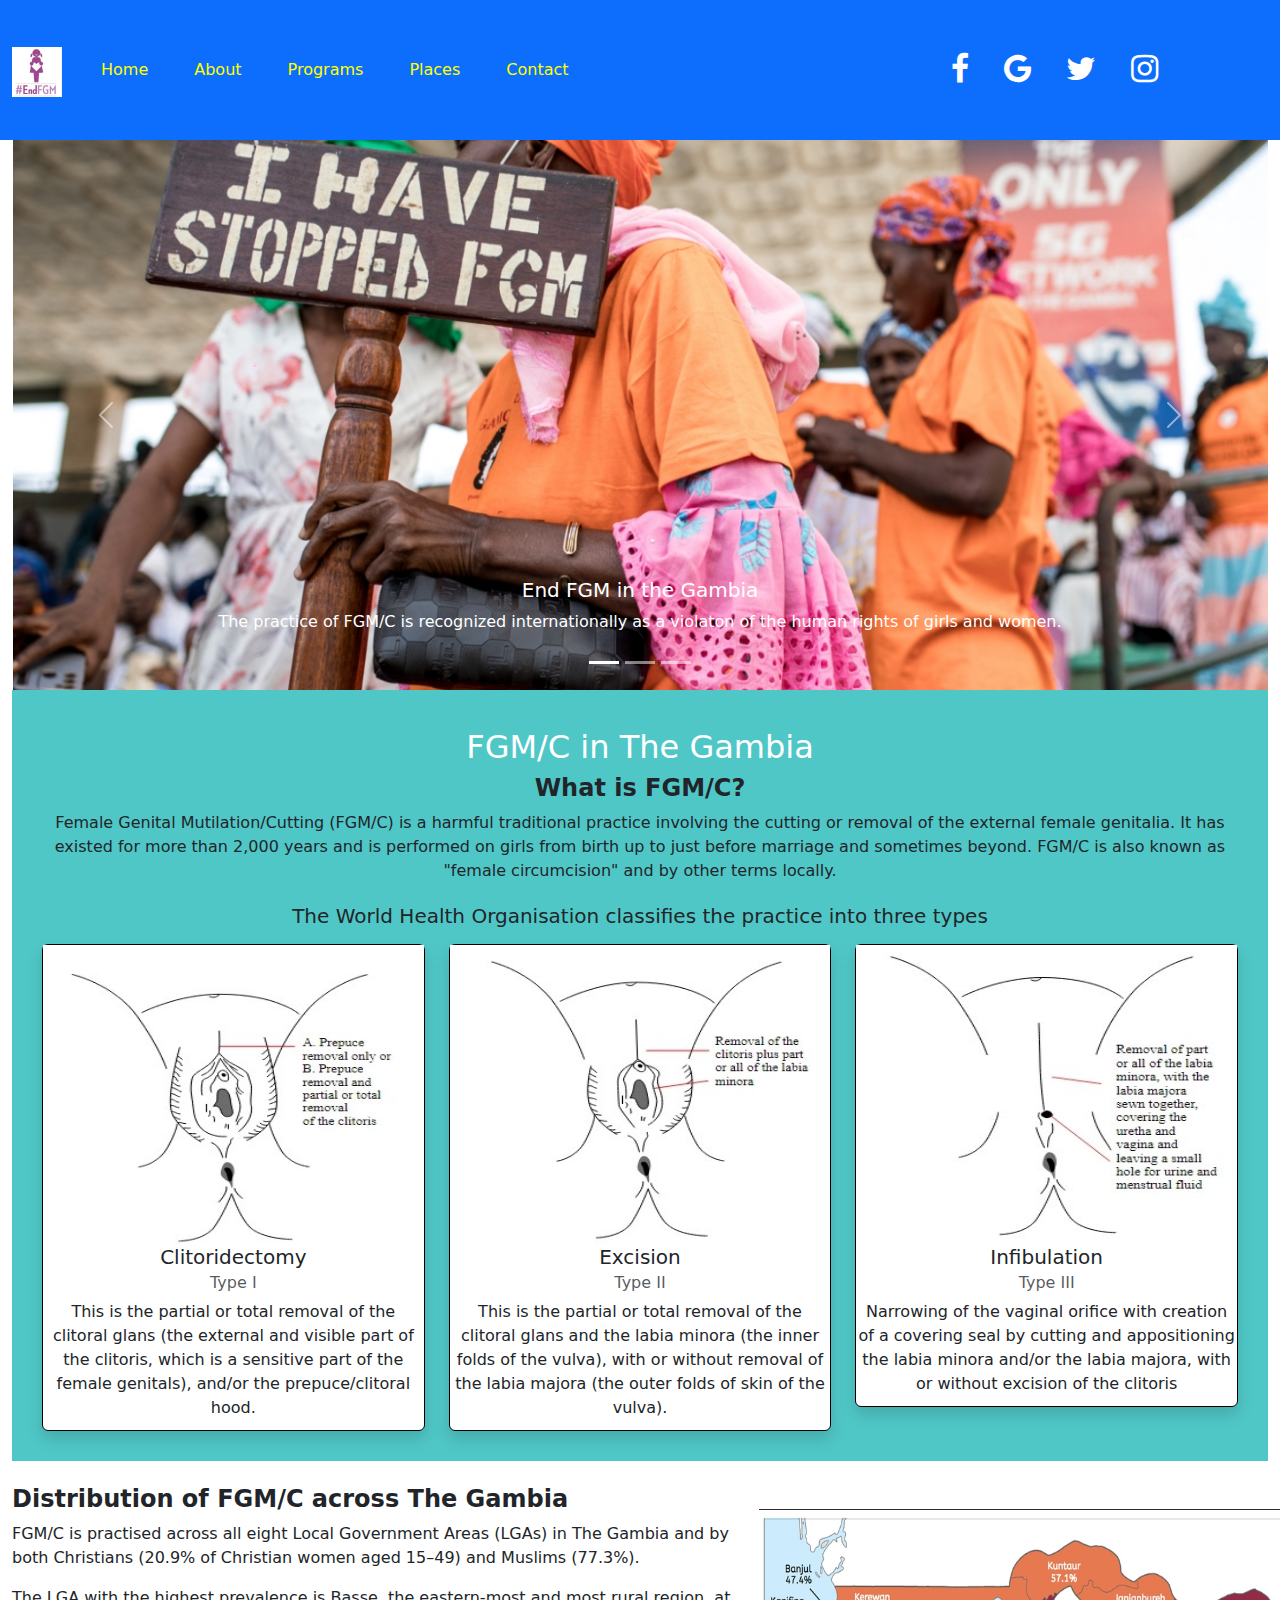
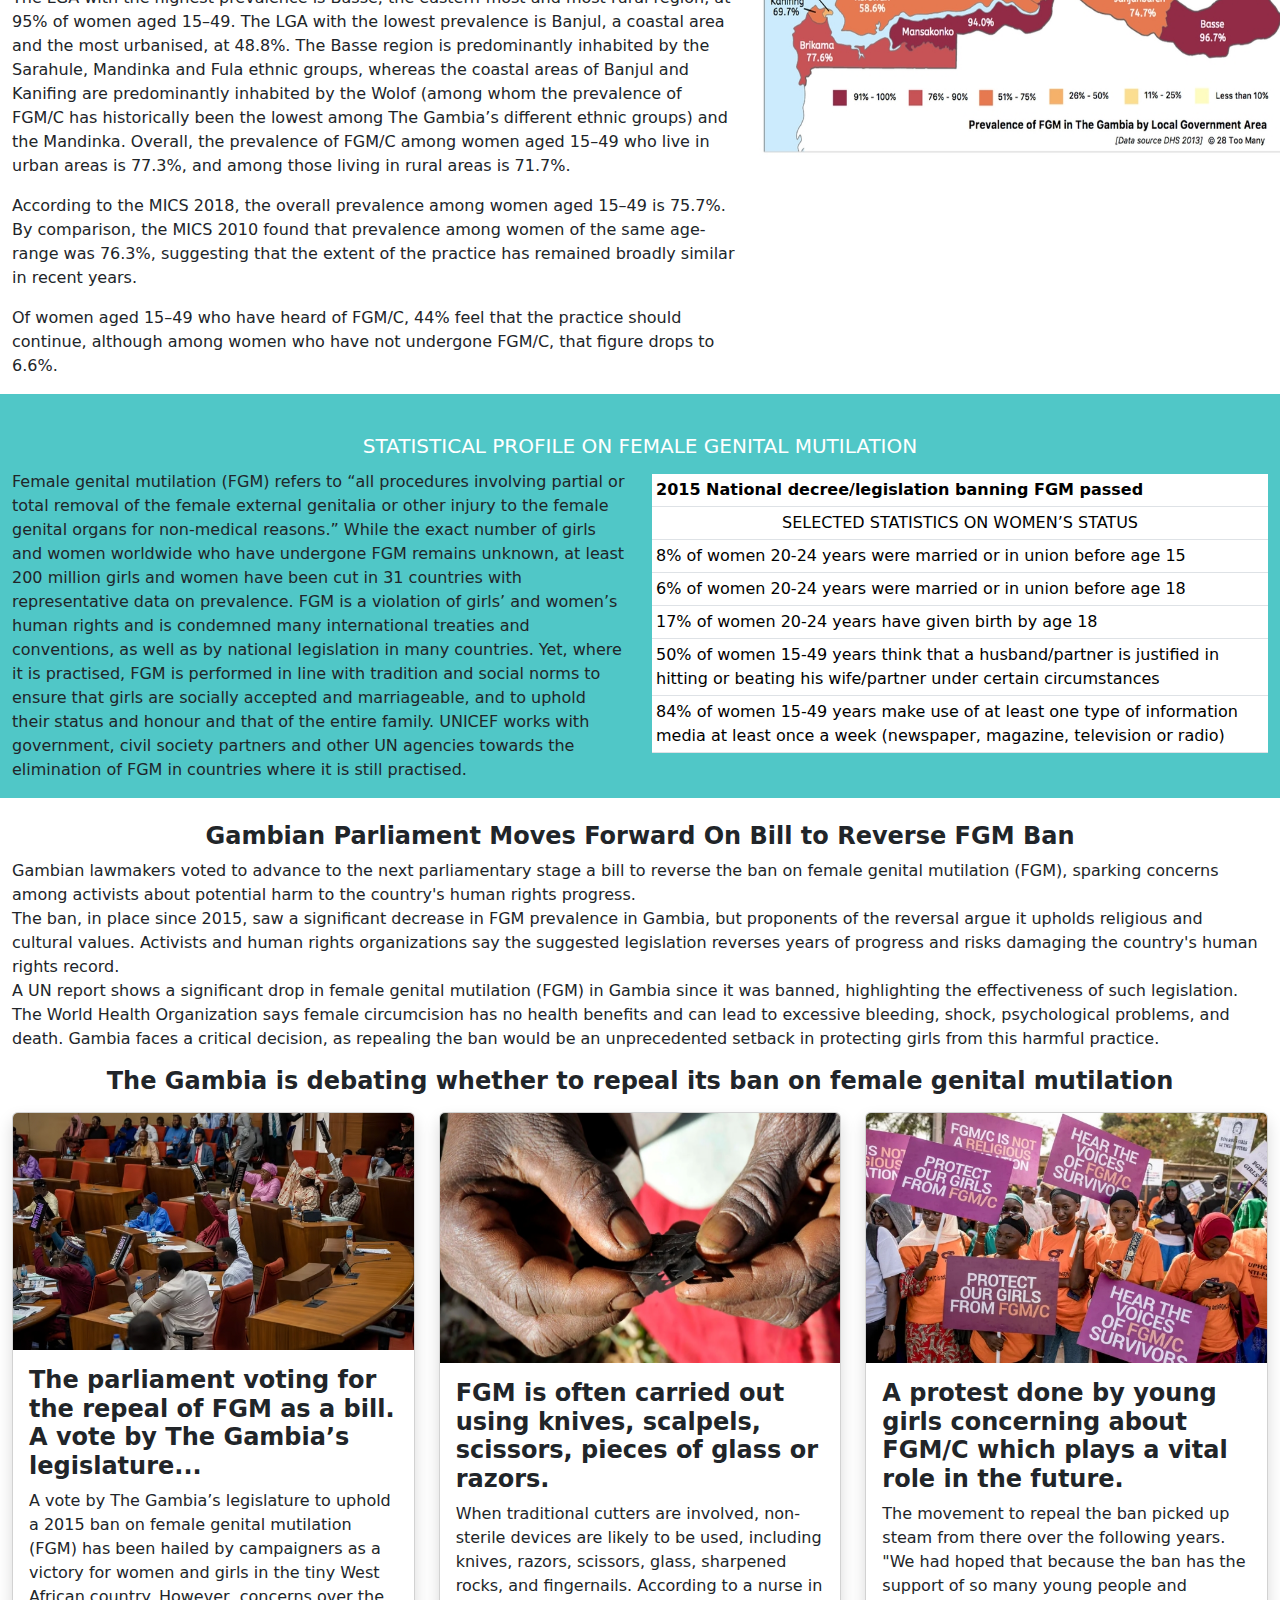
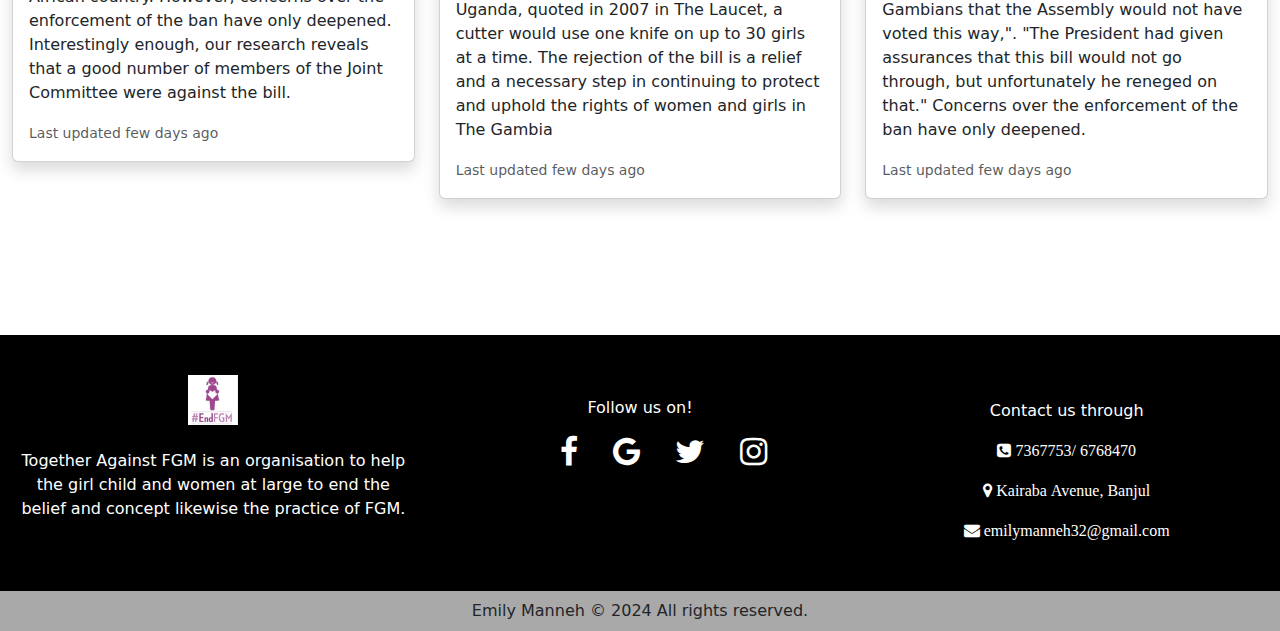
<file: index.html>
<!DOCTYPE html>
<html>
<head>
	<meta charset="utf-8">
	<meta name="viewport" content="width=device-width, initial-scale=1">
	<link rel="stylesheet" type="text/css" href="css/bootstrap.css">
	<link rel="stylesheet" type="text/css" href="styles.css">
	<link rel="stylesheet" type="text/css" href="font-awesome-master/css/font-awesome.css">
	<title> FGM in The Gambia</title>
</head>
<body>
	<nav class="navbar bg-primary navbar-expand-lg text-light">
	  <div class="container-fluid">
	    <a class="navbar-brand" href="#"><img src="images/logo 1.jpeg" alt="Logo" width="50" height="50" class="d-inline-block align-text-top"></a>
	    <button class="navbar-toggler" type="button" data-bs-toggle="collapse" data-bs-target="#navbarSupportedContent" aria-controls="navbarSupportedContent" aria-expanded="false" aria-label="Toggle navigation">
	      <span class="navbar-toggler-icon"></span>
	    </button>
	    <div class="collapse navbar-collapse" id="navbarSupportedContent">
	      <ul class="navbar-nav me-auto mb-2 mb-lg-0">
	        <li class="nav-item">
	          <a class="nav-link active" aria-current="page" href="index.html">Home</a>
	        </li>
	        <li class="nav-item">
	          <a class="nav-link" href="about.html">About</a>
	        </li>
	        <li class="nav-item">
	          <a class="nav-link" href="program.html">Programs</a>
	        </li>
	        <li class="nav-item">
	          <a class="nav-link" href="tables.html">Places</a>
	        </li>
	        <li class="nav-item">
	          <a class="nav-link" href="contact.html">Contact</a>
	        </li>
	      </ul>
	      	<div class="social">
			    	<ul>
				      <li><i class="fa fa-facebook fa-2x"></i></li>
				      <li><i class="fa fa-google fa-2x"></i></li>
				      <li><i class="fa fa-twitter fa-2x"></i></li>
				      <li><i class="fa fa-instagram fa-2x"></i></li>
				      <li><i class="fa fa-linkedin-in fa-2x"></i></li>
				    </ul>
			</div>
	    </div>
	  </div>
	</nav>

	<div class="container-fluid">
		<div id="carouselExampleCaptions" class="carousel slide" data-bs-ride="carousel">
  <div class="carousel-indicators">
    <button type="button" data-bs-target="#carouselExampleCaptions" data-bs-slide-to="0" class="active" aria-current="true" aria-label="Slide 1"></button>
    <button type="button" data-bs-target="#carouselExampleCaptions" data-bs-slide-to="1" aria-label="Slide 2"></button>
    <button type="button" data-bs-target="#carouselExampleCaptions" data-bs-slide-to="2" aria-label="Slide 3"></button>
  </div>
  <div class="carousel-inner">
    <div class="carousel-item active">
      <img src="images/stop.jpeg" width="1000" height="550" class="d-block w-100" alt="...">
      <div class="carousel-caption d-none d-md-block">
        <h5> End FGM in the Gambia</h5>
        <p> The practice of FGM/C is recognized internationally as a violaton of the human rights of girls and women.</p>
      </div>
    </div>
    <div class="carousel-item">
      <img src="images/razors1.jpeg" idth="1000" height="550" class="d-block w-100" alt="...">
      <div class="carousel-caption d-none d-md-block">
        <h5> Razors in the act of FGM</h5>
        <p> Razors are commonly used in the process of FGM/C, it's an instrument with a sharp blade. </p>
      </div>
    </div>
    <div class="carousel-item">
      <img src="images/tools.jpeg" idth="1000" height="550" class="d-block w-100" alt="...">
      <div class="carousel-caption d-none d-md-block">
        <h5> Tools used in FGM</h5>
        <p> FGM is often performed by traditional circumcisers or cutters who do not have any medical training. </p>
      </div>
    </div>
  </div>
  <button class="carousel-control-prev" type="button" data-bs-target="#carouselExampleCaptions" data-bs-slide="prev">
    <span class="carousel-control-prev-icon" aria-hidden="true"></span>
    <span class="visually-hidden">Previous</span>
  </button>
  <button class="carousel-control-next" type="button" data-bs-target="#carouselExampleCaptions" data-bs-slide="next">
    <span class="carousel-control-next-icon" aria-hidden="true"></span>
    <span class="visually-hidden">Next</span>
  </button>
</div>
	</div>


	<div class="container-fluid">
		<div class="bg">
			<h2 class="text-center pt-2" style="color: white;"> FGM/C in The Gambia</h2>
				
				<h4> What is FGM/C?</h4>
					<p> Female Genital Mutilation/Cutting (FGM/C) is a harmful traditional practice involving the cutting or removal of the external female genitalia. It has existed for more than 2,000 years and is performed on girls from birth up to just before marriage and sometimes beyond. FGM/C is also known as "female circumcision" and by other terms locally.
					</p>

				<h6 class="types"> The World Health Organisation classifies the practice into three types</h6>
					<div class="row">
						<div class="col-4 pt-2">
							<div class="card shadow cards-types">
								<img src="images/type 1.jpeg" height="300">
								<h5 class="card-title">Clitoridectomy</h5>
								<h6 class="card-subtitle mb-2 text-body-secondary"> Type I</h6>
								<p class="card-text">This is the partial or total removal of the clitoral glans (the external and visible part of the clitoris, which is a sensitive part of the female genitals), and/or the prepuce/clitoral hood.</p>
							</div>
						</div>
						<div class="col-4 pt-2">
							<div class="card shadow cards-types">
								<img src="images/type 2.jpeg" height="300">
								<h5 class="card-title">Excision</h5>
								<h6 class="card-subtitle mb-2 text-body-secondary"> Type II</h6>
								<p class="card-text">This is the partial or total removal of the clitoral glans and the labia minora (the inner folds of the vulva), with or without removal of the labia majora (the outer folds of skin of the vulva).</p>
							</div>
						</div>
						<div class="col-4 pt-2">
							<div class="card shadow cards-types">
								<img src="images/type 3.jpeg" height="300">
								<h5 class="card-title">Infibulation</h5>
								<h6 class="card-subtitle mb-2 text-body-secondary"> Type III</h6>
								<p class="card-text">Narrowing of the vaginal orifice with creation of a covering seal by cutting and appositioning the labia minora and/or the labia majora, with or without excision of the clitoris</p>
							</div>
	          </div>
					</div>
		</div>
	</div>
		<div class="container-fluid">		
						<div class="row">
							<div class="col-7">
							<h4 class="pt-4">Distribution of FGM/C across The Gambia</h4>

								<p> FGM/C is practised across all eight Local Government Areas (LGAs) in The Gambia and by both Christians (20.9% of Christian women aged 15–49) and Muslims (77.3%).
								</p>
								<p>
								The LGA with the highest prevalence is Basse, the eastern-most and most rural region, at 95% of women aged 15–49.  The LGA with the lowest prevalence is Banjul, a coastal area and the most urbanised, at 48.8%.  The Basse region is predominantly inhabited by the Sarahule, Mandinka and Fula ethnic groups, whereas the coastal areas of Banjul and Kanifing are predominantly inhabited by the Wolof (among whom the prevalence of FGM/C has historically been the lowest among The Gambia’s different ethnic groups) and the Mandinka.  Overall, the prevalence of FGM/C among women aged 15–49 who live in urban areas is 77.3%, and among those living in rural areas is 71.7%.
								</p>
								<p> According to the MICS 2018, the overall prevalence among women aged 15–49 is 75.7%.  By comparison, the MICS 2010 found that prevalence among women of the same age-range was 76.3%, suggesting that the extent of the practice has remained broadly similar in recent years.
								</p>
								<p>
								Of women aged 15–49 who have heard of FGM/C, 44% feel that the practice should continue, although among women who have not undergone FGM/C, that figure drops to 6.6%.
								</p>
							</div>
							<div class="col-5">
								<p class="pt-5"><img src="images/map.jpeg" width="540" height="250"></p>
							</div>
						</div>
		</div>

	<div class="container-fluid pt-4 stat">	
		<h5 class="text-center pt-3" style="color: white;">  STATISTICAL PROFILE ON FEMALE GENITAL MUTILATION</h5>
			<div class="row">
				<div class="col-6 pt-1">
					<p> Female genital mutilation (FGM) refers to “all procedures involving partial or total removal of the female external genitalia or other injury to the female genital organs for non-medical reasons.” While the exact number of girls and women worldwide who have undergone FGM remains unknown, at least 200 million girls and women have been cut in 31 countries with representative data on prevalence. FGM is a violation of girls’ and women’s human rights and is condemned many international treaties and conventions, as well as by national legislation in many countries. Yet, where it is practised, FGM is performed in line with tradition and social norms to ensure that girls are socially accepted and marriageable, and to uphold their status and honour and that of the entire family. UNICEF works with government, civil society partners and other UN agencies towards the elimination of FGM in countries where it is still practised.
					</p>
				</div>
				<div class="col-6 pt-2">
				<table class="table table-sm">
				  <thead>
				    <tr>
				      <th scope="col-6">2015 	National decree/legislation banning FGM passed</th>
				    </tr>
				  </thead>
				  <tbody>
				    <tr>				      
				      <td class="text-center">SELECTED STATISTICS ON WOMEN’S STATUS</td>				      
				    </tr>
				    <tr>				     
				      <td colspan="6">8% of women 20-24 years were married or in union before age 15</td>
				    </tr>
				    <tr>
				      <td colspan="6">6% of women 20-24 years were married or in union before age 18</td>
				    </tr>
				    <tr>				     
				      <td colspan="6">17% of women 20-24 years have given birth by age 18</td>
				    </tr>
				    <tr>				     
				      <td colspan="6">50%  of women 15-49 years think that a husband/partner is justified in hitting or beating his wife/partner under certain circumstances</td>
				    </tr>
				    <tr>				     
				      <td colspan="6">84% of women 15-49 years make use of at least one type of information media at least once a week (newspaper, magazine, television or radio)</td>
				    </tr>
				  </tbody>
				</table>
				</div>
			</div>
	</div>

	<div class="container-fluid repeal pt-4">
		<h4 class="text-center"> Gambian Parliament Moves Forward On Bill to Reverse FGM Ban </h4>
			<p> Gambian lawmakers voted to advance to the next parliamentary stage a bill to reverse the ban on female genital mutilation (FGM), sparking concerns among activists about potential harm to the country's human rights progress.<br>
			The ban, in place since 2015, saw a significant decrease in FGM prevalence in Gambia, but proponents of the reversal argue it upholds religious and cultural values. Activists and human rights organizations say the suggested legislation reverses years of progress and risks damaging the country's human rights record.<br>
			A UN report shows a significant drop in female genital mutilation (FGM) in Gambia since it was banned, highlighting the effectiveness of such legislation. The World Health Organization says female circumcision has no health benefits and can lead to excessive bleeding, shock, psychological problems, and death. Gambia faces a critical decision, as repealing the ban would be an unprecedented setback in protecting girls from this harmful practice.
			</p>

			<div>
				<h4 class="text-center"> The Gambia is debating whether to repeal its ban on female genital mutilation</h4>
			</div>
				<div class="row">
					<div class="col-md-4 pt-2">
						<div class="card shadow mb-3">
						  <img src="images/parliament.jpeg" class="card-img-top" alt="...">
						  <div class="card-body">
						  	<h4 class="card-title"> The parliament voting for the repeal of FGM as a bill. A vote by The Gambia’s legislature...</h4>
						    <p class="card-text"> A vote by The Gambia’s legislature to uphold a 2015 ban on female genital mutilation (FGM) has been hailed by campaigners as a victory for women and girls in the tiny West African country. However, concerns over the enforcement of the ban have only deepened. Interestingly enough, our research reveals that a good number of members of the Joint Committee were against the bill.</p>
						    <p class="card-text"><small class="text-body-secondary">Last updated few days ago</small></p>
						  </div>
						</div>
					</div>

					<div class="col-md-4 pt-2">
						<div class="card shadow mb-3">
						  <img src="images/razor.jpeg" height="250" class="card-img-top" alt="...">
						  <div class="card-body">
						  	<h4 class="card-title"> FGM is often carried out using knives, scalpels, scissors, pieces of glass or razors. </h4>
						    <p class="card-text"> When traditional cutters are involved, non-sterile devices are likely to be used, including knives, razors, scissors, glass, sharpened rocks, and fingernails. According to a nurse in Uganda, quoted in 2007 in The Laucet, a cutter would use one knife on up to 30 girls at a time. The rejection of the bill is a relief and a necessary step in continuing to protect and uphold the rights of women and girls in The Gambia</p>
						    <p class="card-text"><small class="text-body-secondary">Last updated few days ago</small></p>
						  </div>
						</div>
					</div>

					<div class="col-md-4 pt-2">
						<div class="card shadow mb-3">
						  <img src="images/protest.jpeg" height="250" class="card-img-top" alt="...">
						  <div class="card-body">
						  	<h4 class="card-title"> A protest done by young girls concerning about FGM/C which plays a vital role in the future.</h4>
						    <p class="card-text">The movement to repeal the ban picked up steam from there over the following years. "We had hoped that because the ban has the support of so many young people and Gambians that the Assembly would not have voted this way,". "The President had given assurances that this bill would not go through, but unfortunately he reneged on that." Concerns over the enforcement of the ban have only deepened.</p>
						    <p class="card-text"><small class="text-body-secondary">Last updated few days ago</small></p>
						  </div>
						</div>
					</div>
				</div>
	</div>

		<footer class="footer">
			<div class="container-fluid">
				<div class="row pt-3">
					<div class="col pt-4">
						<img src="images/logo 1.jpeg" alt="Logo" width="50" height="50">
						<p class="pt-4 paragraph-footer" > Together Against FGM is an organisation to help the girl child and women at large to end the belief and concept likewise the practice of FGM.
						</p>
					</div>

					<!-- Section: Social media -->
					<div class="col">
					    <div class="social">
					    	<p style="color: white;"> Follow us on!</p>
					    	<ul>
						      <li><i class="fa fa-facebook fa-2x"></i></li>
						      <li><i class="fa fa-google fa-2x"></i></li>
						      <li><i class="fa fa-twitter fa-2x"></i></li>
						      <li><i class="fa fa-instagram fa-2x"></i></li>
						      <li><i class="fa fa-linkedin-in fa-2x"></i></li>
						    </ul>
						</div>
					</div>
			   		<!-- Section: Social media -->

			   		<div class="col pt-5" style="color: white;">
			   			<p class="contact"> Contact us through</p>
			   			<p><i class="fa fa-phone-square fa-1x" aria-hidden="true"> 7367753/ 6768470</i></p>
			   			<p><i class="fa fa-map-marker fa-1x" aria-hidden="true"> Kairaba Avenue, Banjul</i></p>
			   			<p><i class="fa fa-envelope fa-1x" aria-hidden="true"> emilymanneh32@gmail.com</i></p>
			   		</div>
				</div>
			</div>

				  <!-- Copyright -->
				  <hr>    
				  <div class="p-2 hr">
						Emily Manneh &copy; 2024 All rights reserved.
				  </div>
				  <!-- Copyright -->
		</footer>
		<!-- Footer --> 	

					
		</footer>
		<!-- Footer --> 	




				





			
				











	</div>

		












<script src="js/bootstrap.js"></script>
</body>
</html>
</file>
<file: styles.css>
/* nav-section*/
.active{
    color:red !important;
}

a:hover{
	color: white!important;
	border: 1px solid yellow;
	border-radius: 9px;
	background-color: red;
}

a:link{
	color: yellow!important;
}

a:visited{
	color: white!important;
}

.btn{
	color: white;

}
 .form{
	border-radius: 9px;
	border:  2px solid lightgrey;
	padding: 15px;
}

/* contact-us-section*/
.get-intouch{
	width: 100%;
	text-align: center;
	margin-bottom: 35px;
}

.cards{
	margin-top: 80px;
}

/* main-page-section*/
.types{
	font-size: 20px;
	text-align: center;
	padding-top: 5px;
}
.repeal{
	padding-bottom: 50px;
}

.bg{
	background-color:  #50C7C7;
	background-repeat: no-repeat;
	background-position: center;
	background-size: cover;
	text-align: center;
	padding: 30px;

 }

 .stat{
 	background-color: #50C7C7;
 	background-repeat: no-repeat;
 	background-size: cover;
 	background-position: center;

 }

 .cards-types{
 	border: 1px solid black;
 	padding-bottom: 10px;
 }
/* about-us-section*/
.about-img{
	margin-top: 15px;
}

h4{
	font-weight: bold;
}

/* program-section*/
.cs{
	box-shadow: 0 4px 8px 0 rgb(0, 0, 0, 0.1);
	transition: 0.3s;
	margin-left: 60px;
}

.cs:hover{
	box-shadow: 0 8px 16px 0 rgba(0, 0, 0, 0.2);
}

.program{
	background-image: linear-gradient(to left, steelblue, #020024 0%, #090979 15%, #00d4ff 100%);
}

/* footer-section*/
footer{
	position: static;
	text-align: center;
	width: 100%;
	
}
.social ul, li{
	list-style: none;
	display: inline;
	margin: 15px;
	color: white;
}
.social{
	padding: 45px;
}

.fa-twitter:hover{
	color: #1DA1F2;
}

.fa-facebook:hover{
	color: #1877F2;
}

.fa-google:hover{
	color: #BEF78F;
}

.fa-instagram:hover{
	color: #fccc63;
}
.footer{
	margin-top: 70px;
	background-color: black;
}
.paragraph-footer{
	color: white;
}
.hr{
	background-color: darkgray;
}
hr{
	border: none;
}
</file>
